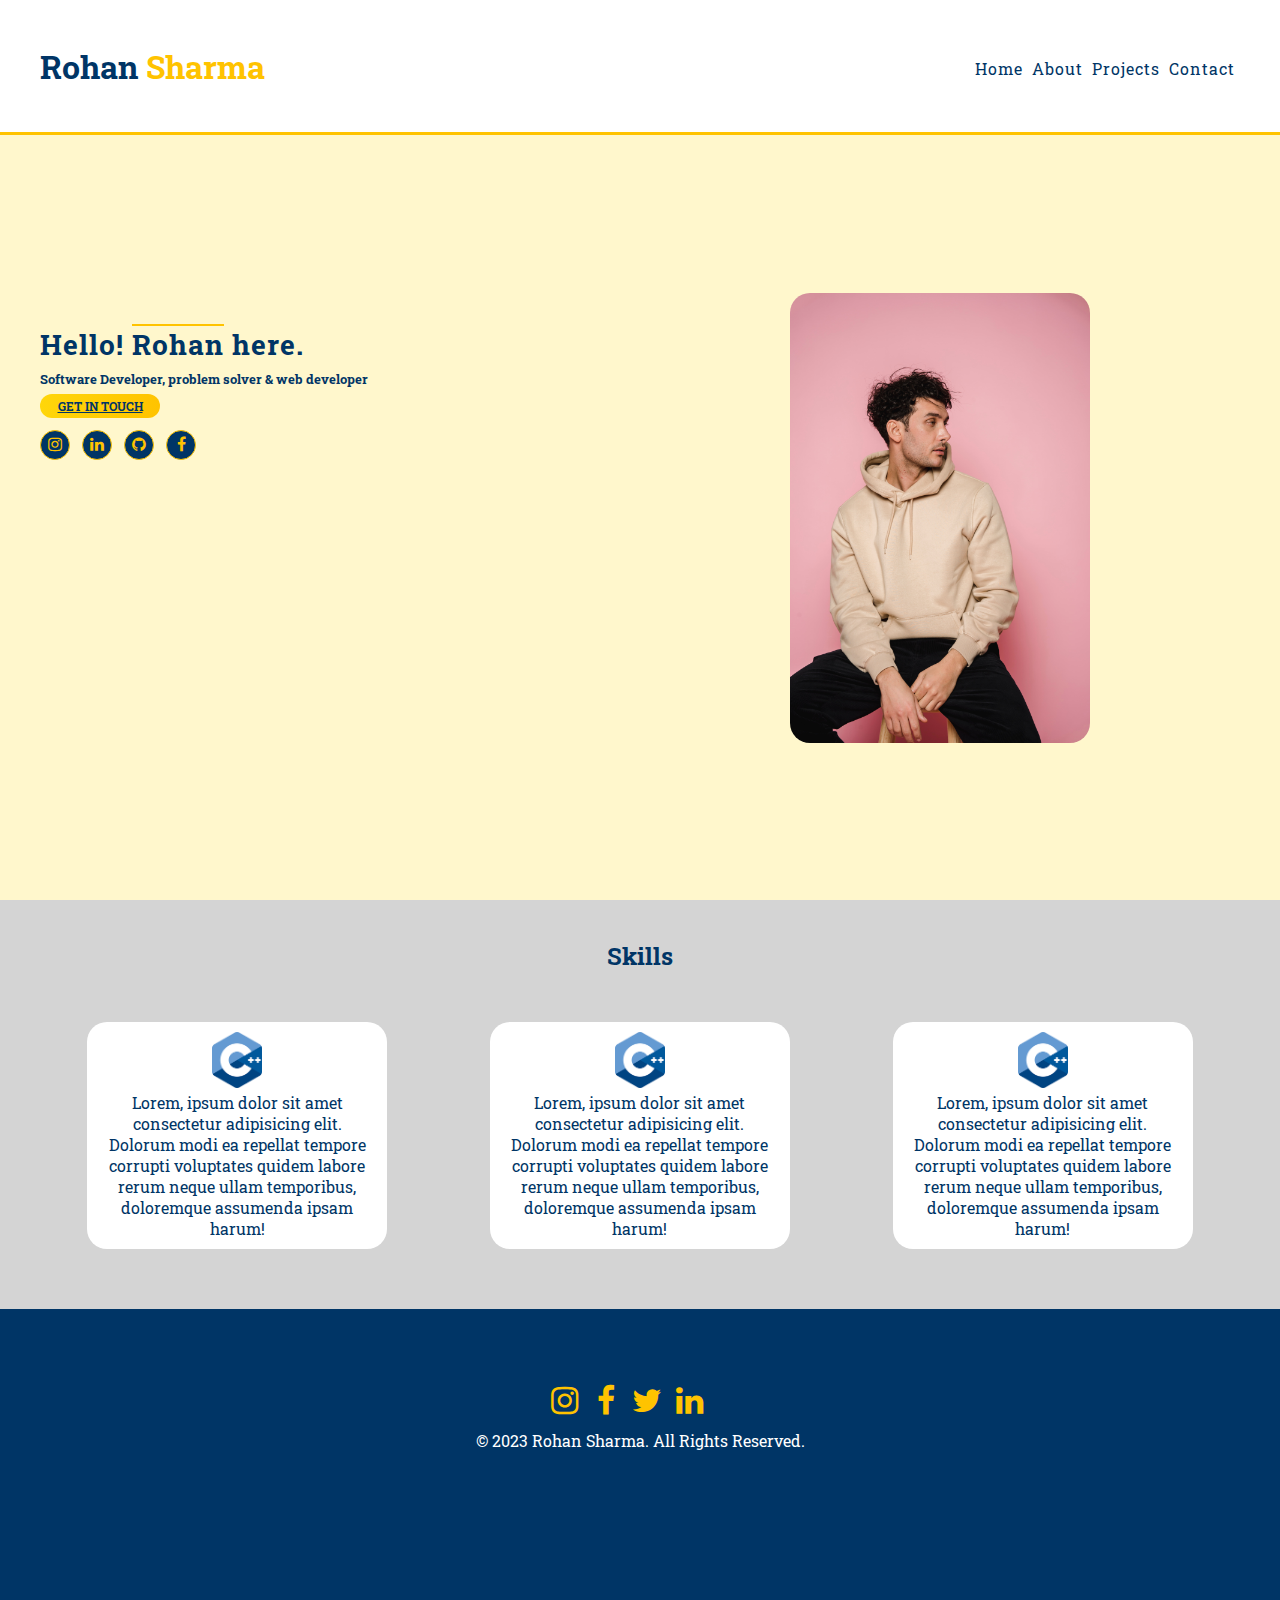
<file: index.html>
<!DOCTYPE html>
<html lang="en">
  <head>
    <meta charset="UTF-8" />
    <meta name="viewport" content="width=device-width, initial-scale=1.0" />
    <meta http-equiv="X-UA-Compatible" content="ie=edge" />
    <link
      rel="stylesheet"
      href="https://cdnjs.cloudflare.com/ajax/libs/font-awesome/4.7.0/css/font-awesome.min.css"
    />
    <link rel="preconnect" href="https://fonts.googleapis.com" />
    <link rel="preconnect" href="https://fonts.gstatic.com" crossorigin />
    <link
      href="https://fonts.googleapis.com/css2?family=Open+Sans:wght@300;400;500;700&family=Roboto+Slab:wght@400;600;700&display=swap"
      rel="stylesheet"
    />

    <link rel="stylesheet" href="./styles.css" />
    <title>My portfolio</title>
  </head>
  <body>
    <!--Navbar setion begins-->

    <section class="navbar-section">
      <div class="navbar-container">
        <div class="logo">
          <h1>Rohan <span>Sharma</span></h1>
        </div>
        <div class="nav-btn">
          <i class="fa fa-bars"></i>
        </div>

        <div class="nav-list-container hide">
          <ul class="nav-list">
            <li>
              <a href="./index.html">Home</a>
            </li>
            <li>
              <a href="./aboutMe.html">About</a>
            </li>
            <li>
              <a href="./projects.html">Projects</a>
            </li>
            <li>
              <a href="./contactMe.html">Contact</a>
            </li>
          </ul>
        </div>
      </div>
    </section>

    <!--Navbar section ends-->

    <!--hero section begins-->

    <section class="hero-section">
      <div class="hero-container">
        <div class="intro">
          <div class="name">Hello! <span>Rohan</span> here.</div>
          <p class="info">Software Developer, problem solver & web developer</p>
          <a href="#"><div class="btn">GET IN TOUCH</div></a>
          <ul class="socials">
            <li class="social-links">
              <a href="#"><i class="fa fa-instagram"></i></a>
            </li>
            <li class="social-links">
              <a href="#"><i class="fa fa-linkedin"></i></a>
            </li>
            <li class="social-links">
              <a href="#"><i class="fa fa-github"></i></a>
            </li>
            <li class="social-links">
              <a href="#"><i class="fa fa-facebook"></i></a>
            </li>
          </ul>
        </div>

        <div class="hero-img-container">
          <div class="hero-img">
            <img src="./images/hero-img.jpg" alt="hero image" />
          </div>
        </div>
      </div>
    </section>

    <!--hero section ends-->

    <!--Skills sections begins-->

    <section class="skills-section">
      <div class="skills-container">
        <h2>Skills</h2>
        <div class="underline"></div>

        <div class="cards-container">
          <div class="skill-card">
            <img src="./images/cpp.png" alt="cpp logo" />
            <p>
              Lorem, ipsum dolor sit amet consectetur adipisicing elit. Dolorum
              modi ea repellat tempore corrupti voluptates quidem labore rerum
              neque ullam temporibus, doloremque assumenda ipsam harum!
            </p>
          </div>

          <div class="skill-card">
            <img src="./images/cpp.png" alt="cpp logo" />
            <p>
              Lorem, ipsum dolor sit amet consectetur adipisicing elit. Dolorum
              modi ea repellat tempore corrupti voluptates quidem labore rerum
              neque ullam temporibus, doloremque assumenda ipsam harum!
            </p>
          </div>

          <div class="skill-card">
            <img src="./images/cpp.png" alt="cpp logo" />
            <p>
              Lorem, ipsum dolor sit amet consectetur adipisicing elit. Dolorum
              modi ea repellat tempore corrupti voluptates quidem labore rerum
              neque ullam temporibus, doloremque assumenda ipsam harum!
            </p>
          </div>
        </div>
      </div>
    </section>

    <!--Skills section ends-->

    <!--footer section begins-->

    <section class="footer-section">
      <div class="footer-container">
        <ul>
          <li>
            <a href="#"><i class="fa fa-instagram"></i></a>
          </li>

          <li>
            <a href="#"><i class="fa fa-facebook"></i></a>
          </li>

          <li>
            <a href="#"><i class="fa fa-twitter"></i></a>
          </li>

          <li>
            <a href="#"><i class="fa fa-linkedin"></i></a>
          </li>
        </ul>

        <p>
          &copy; 2023 Rohan Sharma. All Rights Reserved.
        </p>
      </div>
    </section>

    <!--footer section ends-->

    <script src="./script.js"></script>
  </body>
</html>
</file>
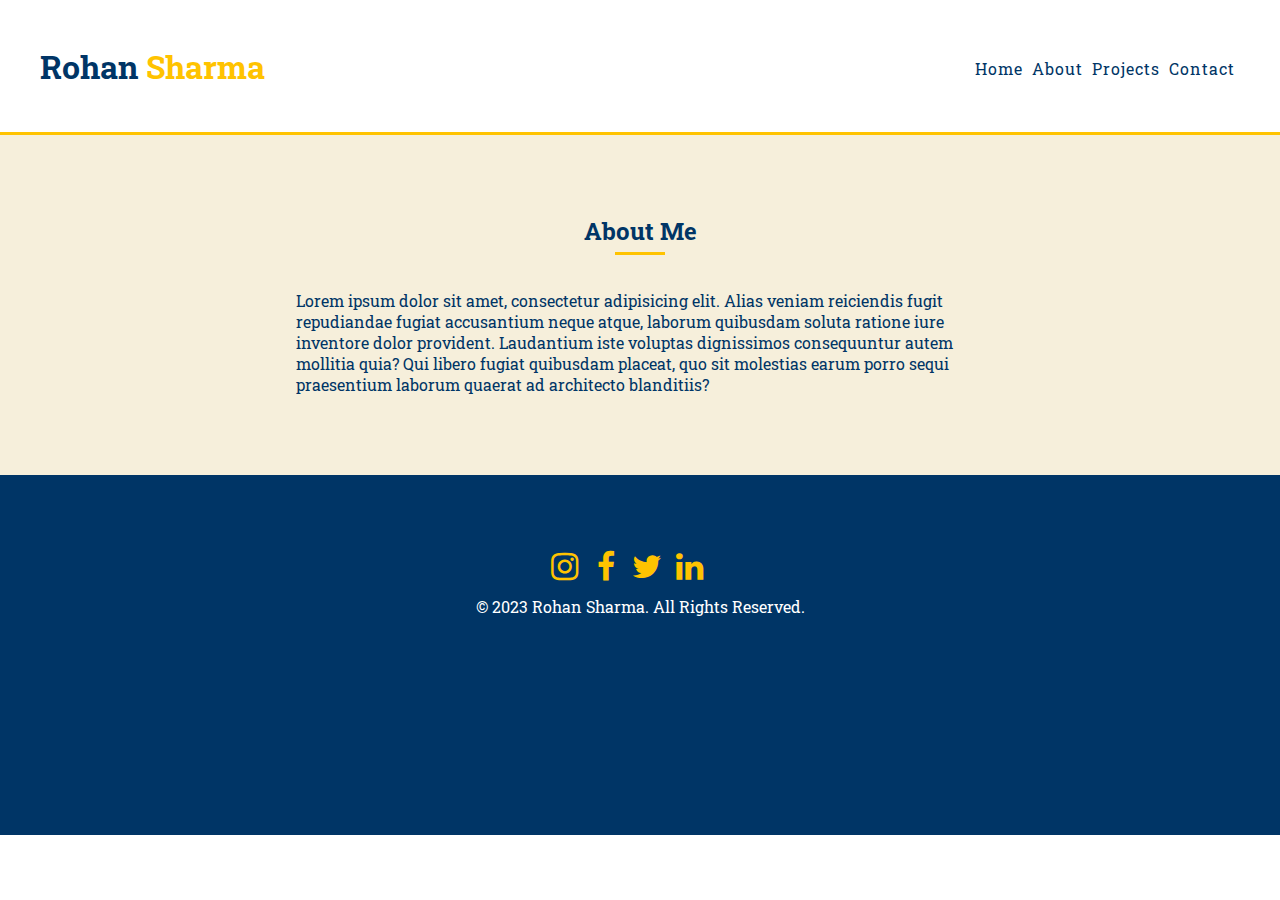
<file: aboutMe.html>
<!DOCTYPE html>
<html lang="en">
  <head>
    <meta charset="UTF-8" />
    <meta name="viewport" content="width=device-width, initial-scale=1.0" />
    <meta http-equiv="X-UA-Compatible" content="ie=edge" />
    <link
      rel="stylesheet"
      href="https://cdnjs.cloudflare.com/ajax/libs/font-awesome/4.7.0/css/font-awesome.min.css"
    />
    <link rel="preconnect" href="https://fonts.googleapis.com" />
    <link rel="preconnect" href="https://fonts.gstatic.com" crossorigin />
    <link
      href="https://fonts.googleapis.com/css2?family=Open+Sans:wght@300;400;500;700&family=Roboto+Slab:wght@400;600;700&display=swap"
      rel="stylesheet"
    />

    <link rel="stylesheet" href="./aboutMeStyles.css" />
    <title>About Me</title>
  </head>
  <body>
    <!--Navbar setion begins-->

    <section class="navbar-section">
      <div class="navbar-container">
        <div class="logo">
          <h1>Rohan <span>Sharma</span></h1>
        </div>
        <div class="nav-btn">
          <i class="fa fa-bars"></i>
        </div>

        <div class="nav-list-container hide">
          <ul class="nav-list">
            <li>
              <a href="./index.html">Home</a>
            </li>
            <li>
              <a href="./aboutMe.html">About</a>
            </li>
            <li>
              <a href="./projects.html">Projects</a>
            </li>
            <li>
              <a href="./contactMe.html">Contact</a>
            </li>
          </ul>
        </div>
      </div>
    </section>

    <!--Navbar section ends-->

    <!--about me section begins-->

    <section class="about-me-section">
      <div class="about-me-container">
        <h2>About Me</h2>
        <div class="underline"></div>
        <p>
          Lorem ipsum dolor sit amet, consectetur adipisicing elit. Alias veniam
          reiciendis fugit repudiandae fugiat accusantium neque atque, laborum
          quibusdam soluta ratione iure inventore dolor provident. Laudantium
          iste voluptas dignissimos consequuntur autem mollitia quia? Qui libero
          fugiat quibusdam placeat, quo sit molestias earum porro sequi
          praesentium laborum quaerat ad architecto blanditiis?
        </p>
      </div>
    </section>

    <!--about me section ends-->

    <!--footer section begins-->

    <section class="footer-section">
      <div class="footer-container">
        <ul>
          <li>
            <a href="#"><i class="fa fa-instagram"></i></a>
          </li>

          <li>
            <a href="#"><i class="fa fa-facebook"></i></a>
          </li>

          <li>
            <a href="#"><i class="fa fa-twitter"></i></a>
          </li>

          <li>
            <a href="#"><i class="fa fa-linkedin"></i></a>
          </li>
        </ul>

        <p>
          &copy; 2023 Rohan Sharma. All Rights Reserved.
        </p>
      </div>
    </section>

    <!--footer section ends-->

    <script src="./script.js"></script>
  </body>
</html>
</file>
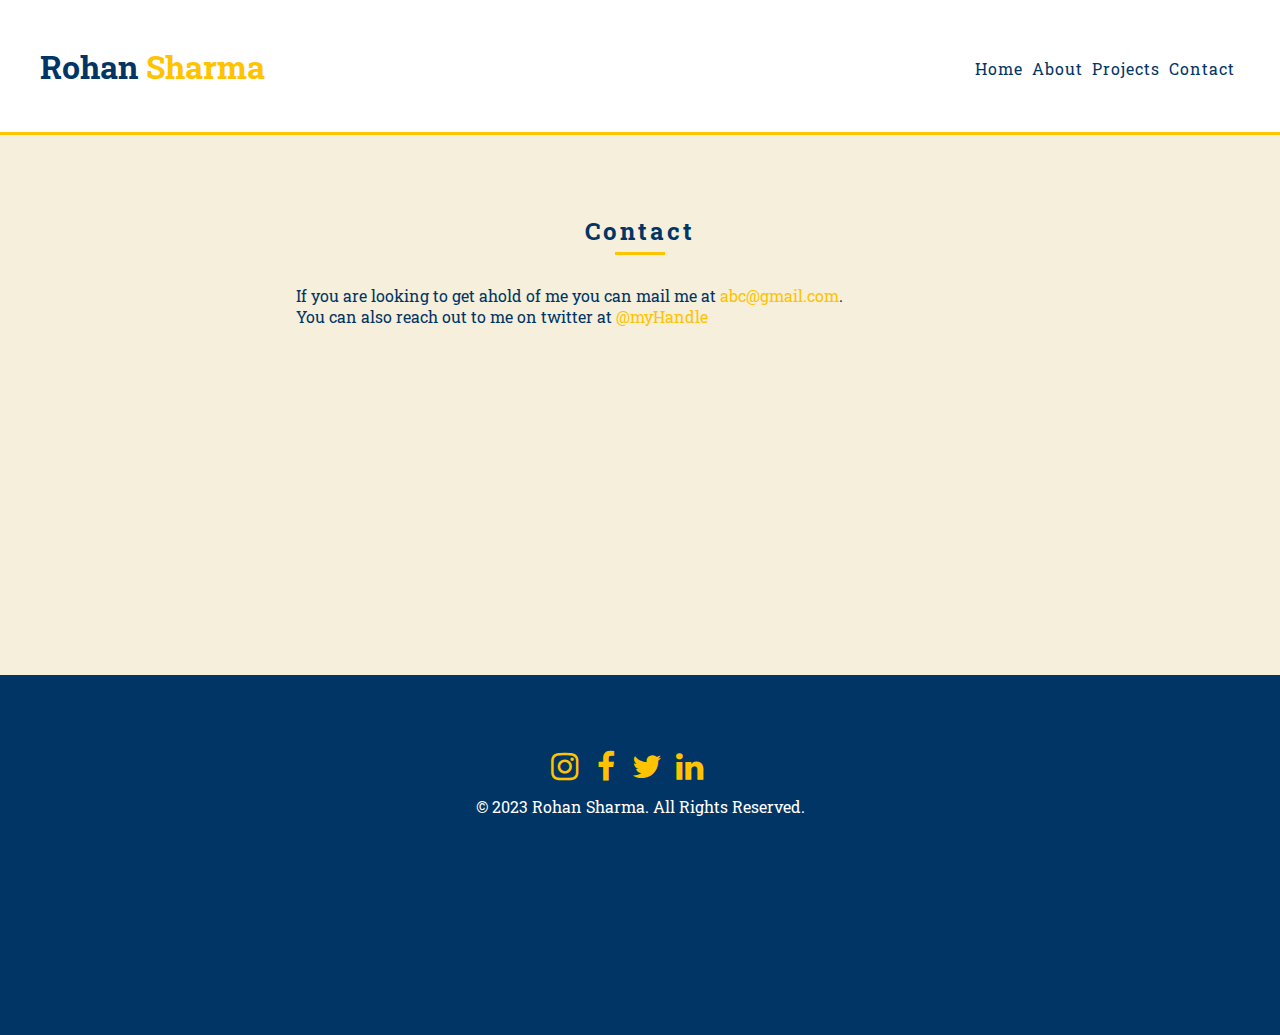
<file: contactMe.html>
<!DOCTYPE html>
<html lang="en">
  <head>
    <meta charset="UTF-8" />
    <meta name="viewport" content="width=device-width, initial-scale=1.0" />
    <meta http-equiv="X-UA-Compatible" content="ie=edge" />
    <link
      rel="stylesheet"
      href="https://cdnjs.cloudflare.com/ajax/libs/font-awesome/4.7.0/css/font-awesome.min.css"
    />
    <link rel="preconnect" href="https://fonts.googleapis.com" />
    <link rel="preconnect" href="https://fonts.gstatic.com" crossorigin />
    <link
      href="https://fonts.googleapis.com/css2?family=Open+Sans:wght@300;400;500;700&family=Roboto+Slab:wght@400;600;700&display=swap"
      rel="stylesheet"
    />

    <link rel="stylesheet" href="./contactMeStyles.css" />
    <title>ContactMe</title>
  </head>
  <body>
    <!--Navbar setion begins-->

    <section class="navbar-section">
      <div class="navbar-container">
        <div class="logo">
          <h1>Rohan <span>Sharma</span></h1>
        </div>
        <div class="nav-btn">
          <i class="fa fa-bars"></i>
        </div>

        <div class="nav-list-container hide">
          <ul class="nav-list">
            <li>
              <a href="./index.html">Home</a>
            </li>
            <li>
              <a href="./aboutMe.html">About</a>
            </li>
            <li>
              <a href="./projects.html">Projects</a>
            </li>
            <li>
              <a href="./contactMe.html">Contact</a>
            </li>
          </ul>
        </div>
      </div>
    </section>

    <!--Navbar section ends-->

    <!--Contact Me section begins-->

    <section class="contact-me-section">
      <div class="contact-me-container">
        <h2>Contact</h2>
        <div class="underline"></div>
        <p>
          If you are looking to get ahold of me you can mail me at
          <span>abc@gmail.com</span>.
          <br />
          You can also reach out to me on twitter at
          <span>@myHandle</span>
        </p>
      </div>
    </section>

    <!--Contact me section ends-->

    <!--footer section begins-->

    <section class="footer-section">
      <div class="footer-container">
        <ul>
          <li>
            <a href="#"><i class="fa fa-instagram"></i></a>
          </li>

          <li>
            <a href="#"><i class="fa fa-facebook"></i></a>
          </li>

          <li>
            <a href="#"><i class="fa fa-twitter"></i></a>
          </li>

          <li>
            <a href="#"><i class="fa fa-linkedin"></i></a>
          </li>
        </ul>

        <p>
          &copy; 2023 Rohan Sharma. All Rights Reserved.
        </p>
      </div>
    </section>

    <!--footer section ends-->

    <script src="./script.js"></script>
  </body>
</html>
</file>
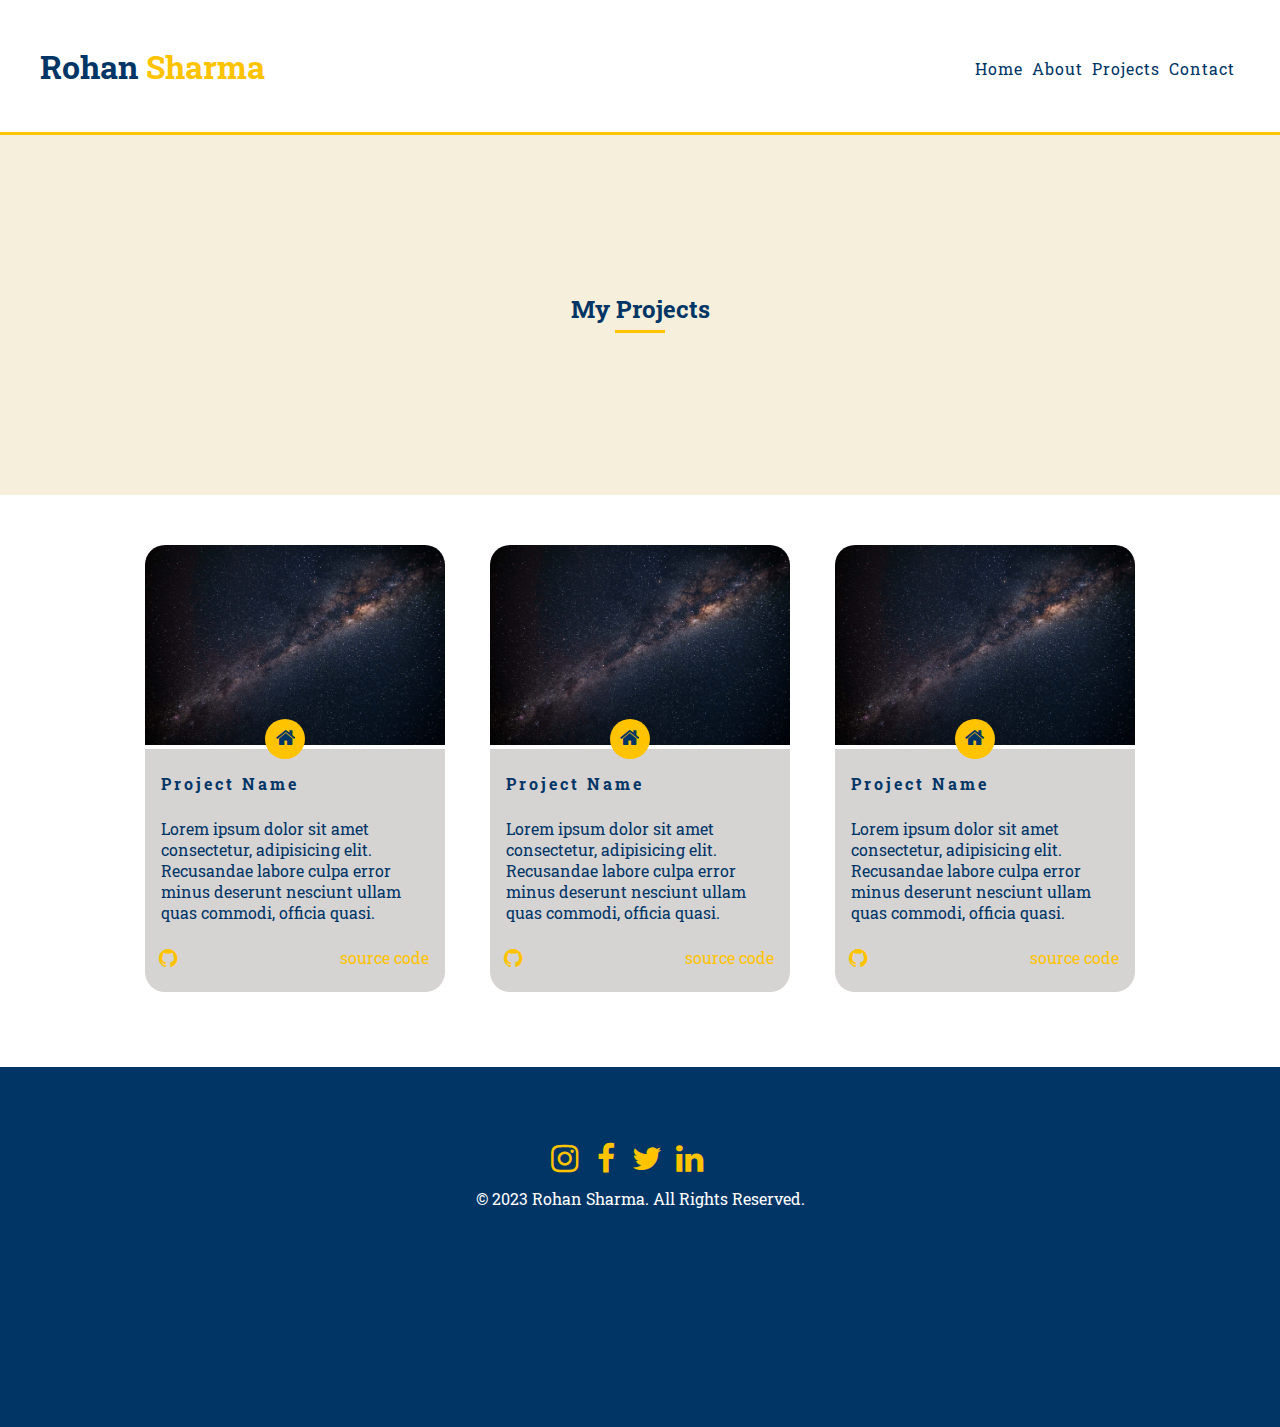
<file: projects.html>
<!DOCTYPE html>
<html lang="en">
  <head>
    <meta charset="UTF-8" />
    <meta name="viewport" content="width=device-width, initial-scale=1.0" />
    <meta http-equiv="X-UA-Compatible" content="ie=edge" />
    <link
      rel="stylesheet"
      href="https://cdnjs.cloudflare.com/ajax/libs/font-awesome/4.7.0/css/font-awesome.min.css"
    />
    <link rel="preconnect" href="https://fonts.googleapis.com" />
    <link rel="preconnect" href="https://fonts.gstatic.com" crossorigin />
    <link
      href="https://fonts.googleapis.com/css2?family=Open+Sans:wght@300;400;500;700&family=Roboto+Slab:wght@400;600;700&display=swap"
      rel="stylesheet"
    />

    <link rel="stylesheet" href="./projectsStyles.css" />
    <title>About Me</title>
  </head>
  <body>
    <!--Navbar setion begins-->

    <section class="navbar-section">
      <div class="navbar-container">
        <div class="logo">
          <h1>Rohan <span>Sharma</span></h1>
        </div>
        <div class="nav-btn">
          <i class="fa fa-bars"></i>
        </div>

        <div class="nav-list-container hide">
          <ul class="nav-list">
            <li>
              <a href="./index.html">Home</a>
            </li>
            <li>
              <a href="./aboutMe.html">About</a>
            </li>
            <li>
              <a href="./projects.html">Projects</a>
            </li>
            <li>
              <a href="./contactMe.html">Contact</a>
            </li>
          </ul>
        </div>
      </div>
    </section>

    <!--Navbar section ends-->

    <!--Projects section begins-->

    <section class="projects-section">
      <div class="projects-container">
        <div class="projects-header">
          <div class="heading">
            <h2>My Projects</h2>
            <div class="underline"></div>
          </div>
        </div>

        <div class="cards-container">
          <div class="project-card">
            <div class="image-container">
              <img src="./images/space.jpg" alt="space image" />
              <span>
                <i class="fa fa-home"></i>
              </span>
            </div>

            <div class="project-details">
              <h4>Project Name</h4>
              <p>
                Lorem ipsum dolor sit amet consectetur, adipisicing elit.
                Recusandae labore culpa error minus deserunt nesciunt ullam quas
                commodi, officia quasi.
              </p>
              <div class="project-footer">
                <div>
                  <i class="fa fa-github"></i>
                </div>
                <a href="https://www.github.com">source code</a>
              </div>
            </div>
          </div>

          <div class="project-card">
            <div class="image-container">
              <img src="./images/space.jpg" alt="space image" />
              <span>
                <i class="fa fa-home"></i>
              </span>
            </div>

            <div class="project-details">
              <h4>Project Name</h4>
              <p>
                Lorem ipsum dolor sit amet consectetur, adipisicing elit.
                Recusandae labore culpa error minus deserunt nesciunt ullam quas
                commodi, officia quasi.
              </p>
              <div class="project-footer">
                <div>
                  <i class="fa fa-github"></i>
                </div>
                <a href="https://www.github.com">source code</a>
              </div>
            </div>
          </div>

          <div class="project-card">
            <div class="image-container">
              <img src="./images/space.jpg" alt="space image" />
              <span>
                <i class="fa fa-home"></i>
              </span>
            </div>

            <div class="project-details">
              <h4>Project Name</h4>
              <p>
                Lorem ipsum dolor sit amet consectetur, adipisicing elit.
                Recusandae labore culpa error minus deserunt nesciunt ullam quas
                commodi, officia quasi.
              </p>
              <div class="project-footer">
                <div>
                  <i class="fa fa-github"></i>
                </div>
                <a href="https://www.github.com">source code</a>
              </div>
            </div>
          </div>
        </div>
      </div>
    </section>

    <!--projects section ends-->

    <!--footer section begins-->

    <section class="footer-section">
      <div class="footer-container">
        <ul>
          <li>
            <a href="#"><i class="fa fa-instagram"></i></a>
          </li>

          <li>
            <a href="#"><i class="fa fa-facebook"></i></a>
          </li>

          <li>
            <a href="#"><i class="fa fa-twitter"></i></a>
          </li>

          <li>
            <a href="#"><i class="fa fa-linkedin"></i></a>
          </li>
        </ul>

        <p>
          &copy; 2023 Rohan Sharma. All Rights Reserved.
        </p>
      </div>
    </section>

    <!--footer section ends-->

    <script src="./script.js"></script>
  </body>
</html>
</file>
<file: styles.css>
* {
  margin: 0;
  padding: 0;
  box-sizing: border-box;
  font-family: "Open Sans", sans-serif;
  font-family: "Roboto Slab", serif;
  color: #003566;
}

.hide {
  display: none;
}

.nav-list li {
  margin-top: 5px;
}

/* navbar begins */

.navbar-container {
  display: grid;
  grid-template-columns: 1fr 1fr;
  padding: 1.5rem 2.5rem;
  min-height: 15vh;

  border-bottom: 3px solid #ffc300;
}

.logo {
  align-self: center;
}

.logo span {
  color: #ffc300;
}

.nav-btn {
  justify-self: flex-end;
  align-self: center;
  /* color: #ffc300; */
  cursor: pointer;
  padding: 3px;
}

.nav-btn i:hover {
  color: #ffc300;
}

.nav-list-container {
  justify-self: flex-end;
  align-self: center;

  margin-top: 5px;
}

.nav-list {
  list-style: none;
  text-align: center;
}

.nav-list a {
  text-decoration: none;
  letter-spacing: 1px;
}

.nav-list a:hover {
  color: #ffc300;
}

/* 
navbar ends */
/* 

hero section begins */

.hero-container {
  padding: 0 2.5rem;
  height: 85vh;
  background: #fff7cc;
}

.intro {
  position: relative;
  top: 25%;
}

.name {
  font-size: 1.75rem;
  font-weight: bold;
  margin-bottom: 0.5rem;
  letter-spacing: 1px;
}

.name span {
  border-top: 2px solid #ffc300;
}

.info {
  font-size: 0.8rem;
  font-weight: bolder;
  margin-bottom: 0.4rem;
}

.btn {
  font-size: 0.75rem;
  font-weight: bolder;
  text-align: center;
  cursor: pointer;
  width: 120px;
  padding: 0.25rem 0.5rem;

  border-radius: 20px;
  background: linear-gradient(to left, #ffc300, #ffd60a);

  margin-bottom: 0.75rem;
}

.social-links {
  display: inline-block;
  border: 1px solid #ffc300;
  margin-right: 0.5rem;
  width: 30px;
  height: 30px;
  text-align: center;
  border-radius: 50%;
  background: #003566;
}

.social-links i {
  transform: translateY(2px);
  color: #ffc300;
}

.hero-img img {
  width: 300px;
  display: none;
  border-radius: 20px;
}

/* 
hero section ends */

/* 
skills section begins */

.skills-container {
  padding: 2.5rem;
  background: rgb(212, 212, 212);
  text-align: center;
}

.cards-container {
  padding-top: 50px;
}

.skill-card {
  background: white;
  border-radius: 20px;
  width: 300px;
  margin-left: auto;
  margin-right: auto;
  margin-bottom: 20px;
  padding: 10px 20px;
}

.skill-card img {
  width: 50px;
}

/* 
skills section ends */

/* 
footer section begins */

.footer-section {
  background: #003566;
}

.footer-container {
  padding: 5rem;
  height: 40vh;
  text-align: center;
}

.footer-container ul {
  padding-bottom: 20px;
}

.footer-container li {
  display: inline-block;
  margin-right: 25px;
}

.footer-container i {
  color: #ffc300;
  transform: scale(2);
}

.footer-container p {
  color: white;
}

/* 
footer section ends */

@media screen and (min-width: 700px) {
  .nav-btn {
    display: none;
  }

  .nav-list-container {
    display: block;
    margin-top: 0;
  }

  .nav-list li {
    display: inline-block;
    padding-right: 5px;
  }
}

@media screen and (min-width: 960px) {
  .cards-container {
    display: grid;
    grid-template-columns: 1fr 1fr 1fr;
    grid-gap: 0.5rem;
  }
}

@media screen and (min-width: 800px) {
  .hero-img img {
    display: block;
    margin: auto;
  }
  .hero-container {
    display: grid;
    grid-template-columns: 1fr 1fr;
  }

  .hero-img-container {
    display: grid;
    align-items: center;
  }
}
</file>
<file: aboutMeStyles.css>
* {
    margin: 0;
    padding: 0;
    box-sizing: border-box;
    font-family: "Open Sans", sans-serif;
    font-family: "Roboto Slab", serif;
    color: #003566;
  }
  
  .hide {
    display: none;
  }
  
  .underline {
    height: 3px;
    width: 50px;
    background: #ffc300;
    margin: 5px auto;
  }
  
  .nav-list li {
    margin-top: 5px;
  }
  
  /* navbar begins */
  
  .navbar-container {
    display: grid;
    grid-template-columns: 1fr 1fr;
    padding: 1.5rem 2.5rem;
    min-height: 15vh;
  
    border-bottom: 3px solid #ffc300;
  }
  
  .logo {
    align-self: center;
  }
  
  .logo span {
    color: #ffc300;
  }
  
  .nav-btn {
    justify-self: flex-end;
    align-self: center;
    /* color: #ffc300; */
    cursor: pointer;
    padding: 3px;
  }
  
  .nav-btn i:hover {
    color: #ffc300;
  }
  
  .nav-list-container {
    justify-self: flex-end;
    align-self: center;
  
    margin-top: 5px;
  }
  
  .nav-list {
    list-style: none;
    text-align: center;
  }
  
  .nav-list a {
    text-decoration: none;
    letter-spacing: 1px;
  }
  
  .nav-list a:hover {
    color: #ffc300;
  }
  
  /* 
  navbar ends */
  /* 
  /* 
  
  about me section begins */
  
  .about-me-section {
    background: #f6efdb;
  }
  
  .about-me-container {
    padding: 5rem 2.5rem;
    max-width: 60%;
    margin-left: auto;
    margin-right: auto;
  }
  
  .about-me-container h2 {
    text-align: center;
  }
  
  .about-me-container p {
    padding-top: 30px;
  }
  
  /* 
  about me section ends */
  
  /* 
  footer section begins */
  
  .footer-section {
    background: #003566;
  }
  
  .footer-container {
    padding: 5rem;
    height: 40vh;
    text-align: center;
  }
  
  .footer-container ul {
    padding-bottom: 20px;
  }
  
  .footer-container li {
    display: inline-block;
    margin-right: 25px;
  }
  
  .footer-container i {
    color: #ffc300;
    transform: scale(2);
  }
  
  .footer-container p {
    color: white;
  }
  
  /* 
  footer section ends */
  
  @media screen and (min-width: 700px) {
    .nav-btn {
      display: none;
    }
  
    .nav-list-container {
      display: block;
      margin-top: 0;
    }
  
    .nav-list li {
      display: inline-block;
      padding-right: 5px;
    }
  }
</file>
<file: contactMeStyles.css>
* {
    margin: 0;
    padding: 0;
    box-sizing: border-box;
    font-family: "Open Sans", sans-serif;
    font-family: "Roboto Slab", serif;
    color: #003566;
  }
  
  .hide {
    display: none;
  }
  
  .underline {
    height: 3px;
    width: 50px;
    background: #ffc300;
    margin: 5px auto;
  }
  
  .nav-list li {
    margin-top: 5px;
  }
  
  /* navbar begins */
  
  .navbar-container {
    display: grid;
    grid-template-columns: 1fr 1fr;
    padding: 1.5rem 2.5rem;
    min-height: 15vh;
  
    border-bottom: 3px solid #ffc300;
  }
  
  .logo {
    align-self: center;
  }
  
  .logo span {
    color: #ffc300;
  }
  
  .nav-btn {
    justify-self: flex-end;
    align-self: center;
    /* color: #ffc300; */
    cursor: pointer;
    padding: 3px;
  }
  
  .nav-btn i:hover {
    color: #ffc300;
  }
  
  .nav-list-container {
    justify-self: flex-end;
    align-self: center;
  
    margin-top: 5px;
  }
  
  .nav-list {
    list-style: none;
    text-align: center;
  }
  
  .nav-list a {
    text-decoration: none;
    letter-spacing: 1px;
  }
  
  .nav-list a:hover {
    color: #ffc300;
  }
  
  /* 
  navbar ends */
  /* 
  /* 
  contact me section begins */
  .contact-me-section {
    background: #f6efdb;
    min-height: 60vh;
  }
  
  .contact-me-container {
    padding: 5rem 2.5rem;
    max-width: 60%;
    margin-left: auto;
    margin-right: auto;
  }
  
  .contact-me-container h2 {
    text-align: center;
    letter-spacing: 3px;
  }
  
  .contact-me-container p {
    padding-top: 25px;
  }
  
  .contact-me-container span {
    color: #ffc300;
  }
  
  /* 
  contact me section ends */
  
  /* 
  footer section begins */
  
  .footer-section {
    background: #003566;
  }
  
  .footer-container {
    padding: 5rem;
    height: 40vh;
    text-align: center;
  }
  
  .footer-container ul {
    padding-bottom: 20px;
  }
  
  .footer-container li {
    display: inline-block;
    margin-right: 25px;
  }
  
  .footer-container i {
    color: #ffc300;
    transform: scale(2);
  }
  
  .footer-container p {
    color: white;
  }
  
  /* 
  footer section ends */
  
  @media screen and (min-width: 700px) {
    .nav-btn {
      display: none;
    }
  
    .nav-list-container {
      display: block;
      margin-top: 0;
    }
  
    .nav-list li {
      display: inline-block;
      padding-right: 5px;
    }
  }
</file>
<file: projectsStyles.css>
* {
    margin: 0;
    padding: 0;
    box-sizing: border-box;
    font-family: "Open Sans", sans-serif;
    font-family: "Roboto Slab", serif;
    color: #003566;
  }
  
  .hide {
    display: none;
  }
  
  .underline {
    height: 3px;
    width: 50px;
    background: #ffc300;
    margin: 5px auto;
  }
  
  .nav-list li {
    margin-top: 5px;
  }
  
  /* navbar begins */
  
  .navbar-container {
    display: grid;
    grid-template-columns: 1fr 1fr;
    padding: 1.5rem 2.5rem;
    min-height: 15vh;
  
    border-bottom: 3px solid #ffc300;
  }
  
  .logo {
    align-self: center;
  }
  
  .logo span {
    color: #ffc300;
  }
  
  .nav-btn {
    justify-self: flex-end;
    align-self: center;
    /* color: #ffc300; */
    cursor: pointer;
    padding: 3px;
  }
  
  .nav-btn i:hover {
    color: #ffc300;
  }
  
  .nav-list-container {
    justify-self: flex-end;
    align-self: center;
  
    margin-top: 5px;
  }
  
  .nav-list {
    list-style: none;
    text-align: center;
  }
  
  .nav-list a {
    text-decoration: none;
    letter-spacing: 1px;
  }
  
  .nav-list a:hover {
    color: #ffc300;
  }
  
  /* 
  navbar ends */
  /* 
  
  /* 
  projects section begins */
  
  .cards-container {
    padding: 50px 0;
    max-width: 80%;
    margin-left: auto;
    margin-right: auto;
  }
  
  .projects-header {
    padding: 2.5rem;
    text-align: center;
    height: 40vh;
    background: #f6efdb;
    display: grid;
  }
  
  .heading {
    align-self: center;
  }
  
  .project-card {
    width: 300px;
    margin-left: auto;
    margin-right: auto;
    margin-bottom: 25px;
  }
  
  .image-container {
    position: relative;
  }
  
  .image-container img {
    width: 100%;
    border-radius: 20px 20px 0 0;
  }
  
  .image-container i {
    transform: translateY(7.5px) scale(1.3);
  }
  
  .image-container span {
    display: inline-block;
    height: 40px;
    width: 40px;
    border-radius: 50%;
    background-color: #ffc300;
  
    text-align: center;
  
    position: absolute;
    bottom: -10px;
    left: 40%;
  }
  
  .project-details {
    padding: 1.5rem 1rem;
    background: rgb(214, 211, 211);
    border-radius: 0 0 20px 20px;
  }
  
  .project-details h4 {
    letter-spacing: 3px;
  }
  
  .project-details p {
    padding: 1.5rem 0;
  }
  
  .project-footer {
    display: grid;
    grid-template-columns: 1fr 1fr;
  }
  
  .project-footer i {
    color: #ffc300;
    transform: scale(1.35);
  }
  
  .project-footer a {
    color: #ffc300;
    text-decoration: none;
    justify-self: flex-end;
  }
  
  /* 
  projects section ends */
  
  /* 
  footer section begins */
  
  .footer-section {
    background: #003566;
  }
  
  .footer-container {
    padding: 5rem;
    height: 40vh;
    text-align: center;
  }
  
  .footer-container ul {
    padding-bottom: 20px;
  }
  
  .footer-container li {
    display: inline-block;
    margin-right: 25px;
  }
  
  .footer-container i {
    color: #ffc300;
    transform: scale(2);
  }
  
  .footer-container p {
    color: white;
  }
  
  /* 
  footer section ends */
  
  @media screen and (min-width: 700px) {
    .nav-btn {
      display: none;
    }
  
    .nav-list-container {
      display: block;
      margin-top: 0;
    }
  
    .nav-list li {
      display: inline-block;
      padding-right: 5px;
    }
  }
  
  @media screen and (min-width: 950px) {
    .cards-container {
      display: grid;
      grid-template-columns: 1fr 1fr 1fr;
      grid-column-gap: 10px;
    }
  }
</file>
